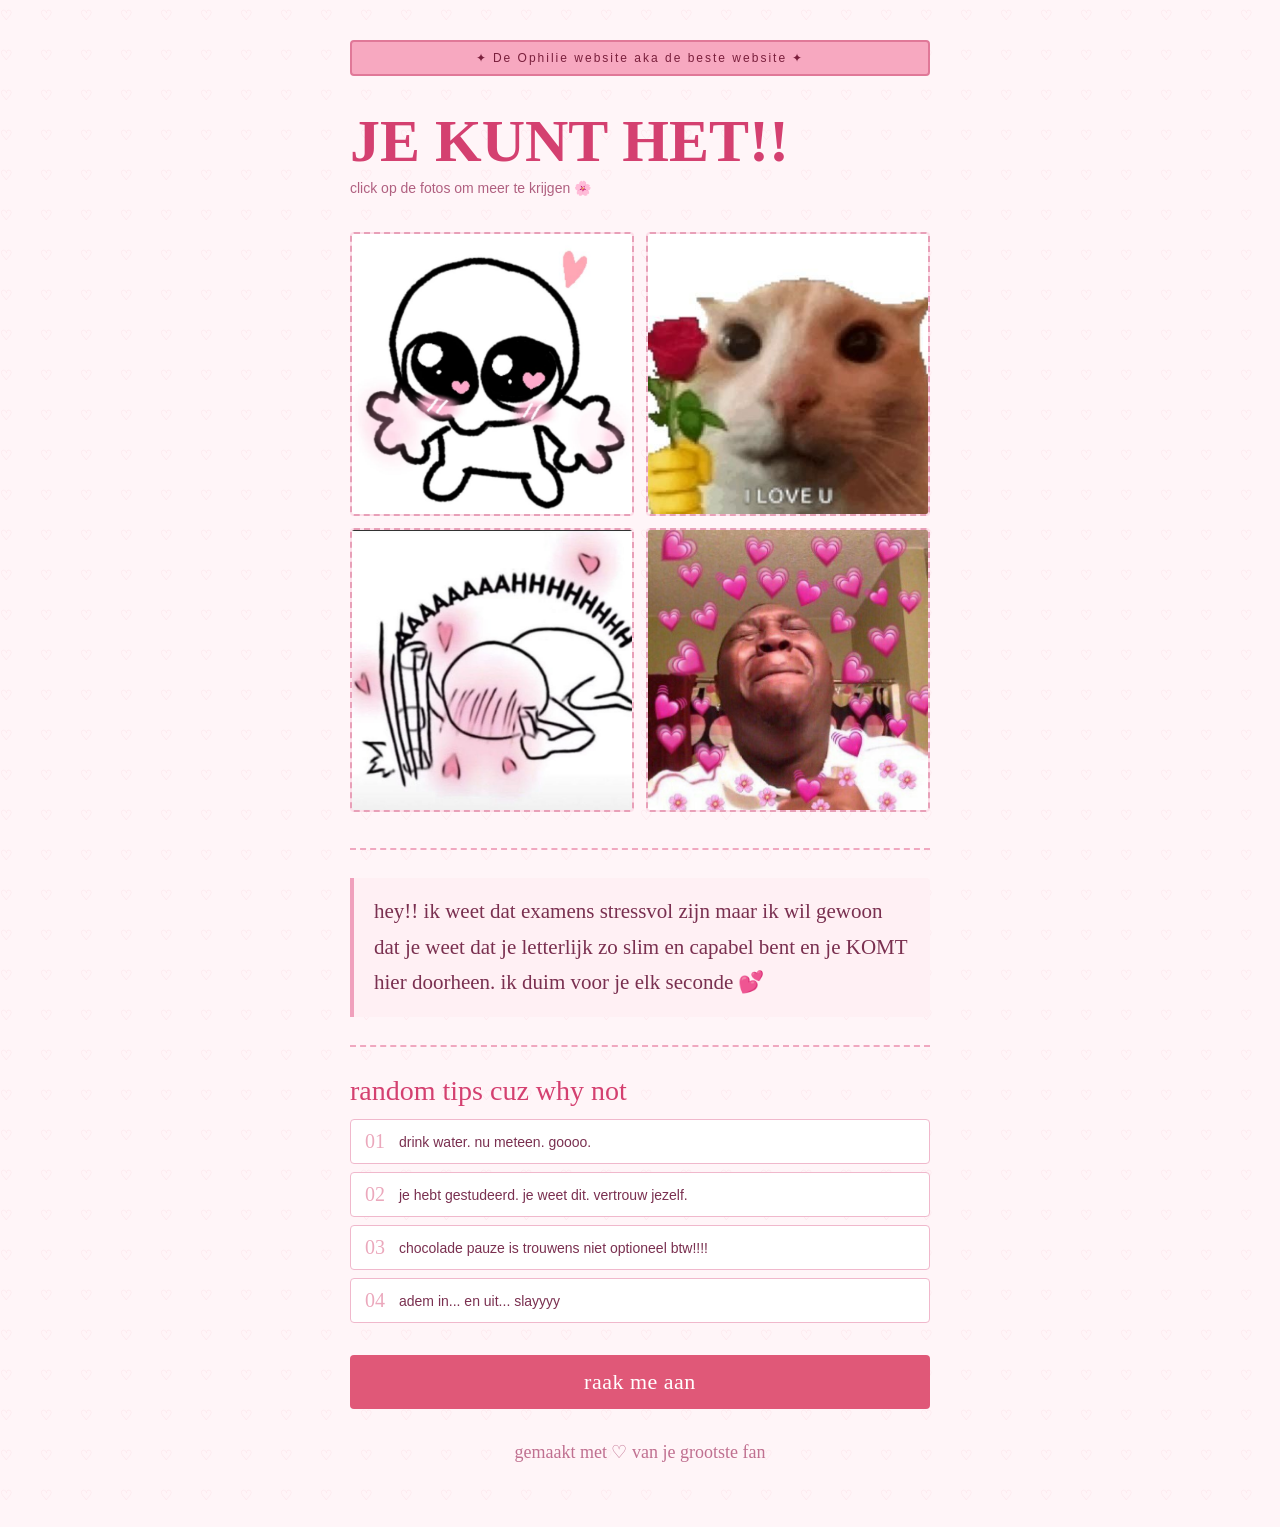
<file: index.html>
<!DOCTYPE html>
<html lang="en">
<head>
    <meta charset="UTF-8">
    <meta name="viewport" content="width=device-width, initial-scale=1.0">
    <title>JE KUNT HET</title>
    <link rel="stylesheet" href="css/styles.css">
</head>
<body>
    <div class="wrapper">

    <div class="banner">✦ De Ophilie website aka de beste website ✦</div>

    <h1>JE KUNT HET!!</h1>
    <p class="lijn">click op de fotos om meer te krijgen 🌸</p>

<div class="foto-grid">
  <a href="img1.html" class="foto-slot">
    <img src="op_img1.jpg" alt="photo 1">
  </a>
  <a href="img2.html" class="foto-slot">
    <img src="op_img2.jpg" alt="photo 2">
  </a>
  <a href="img3.html" class="foto-slot">
    <img src="op_img3.jpg" alt="photo 3">
  </a>
  <a href="img4.html" class="foto-slot">
    <img src="op_img4.jpg" alt="photo 4">
  </a>
</div>

    <hr class="tussenLijn">

    <p class="message">
      hey!! ik weet dat examens stressvol zijn maar ik wil gewoon dat je weet
      dat je letterlijk zo slim en capabel bent en je KOMT hier doorheen.
      ik duim voor je elk seconde 💕
    </p>

    <hr class="tussenLijn">

    <p class="tips-header">random tips cuz why not</p>
    <ul class="tips">
        <li><span class="num">01</span> drink water. nu meteen. goooo.</li>
        <li><span class="num">02</span> je hebt gestudeerd. je weet dit. vertrouw jezelf.</li>
        <li><span class="num">03</span> chocolade pauze is trouwens niet optioneel btw!!!!</li>
        <li><span class="num">04</span> adem in... en uit... slayyyy</li>
    </ul>

    <button class="btn" onclick="launchConfetti()">raak me aan</button>

    <p class="footer-note">gemaakt met ♡ van je grootste fan</p>

  </div>
  <script src="js/index.js"></script>
</body>
</html>
</file>
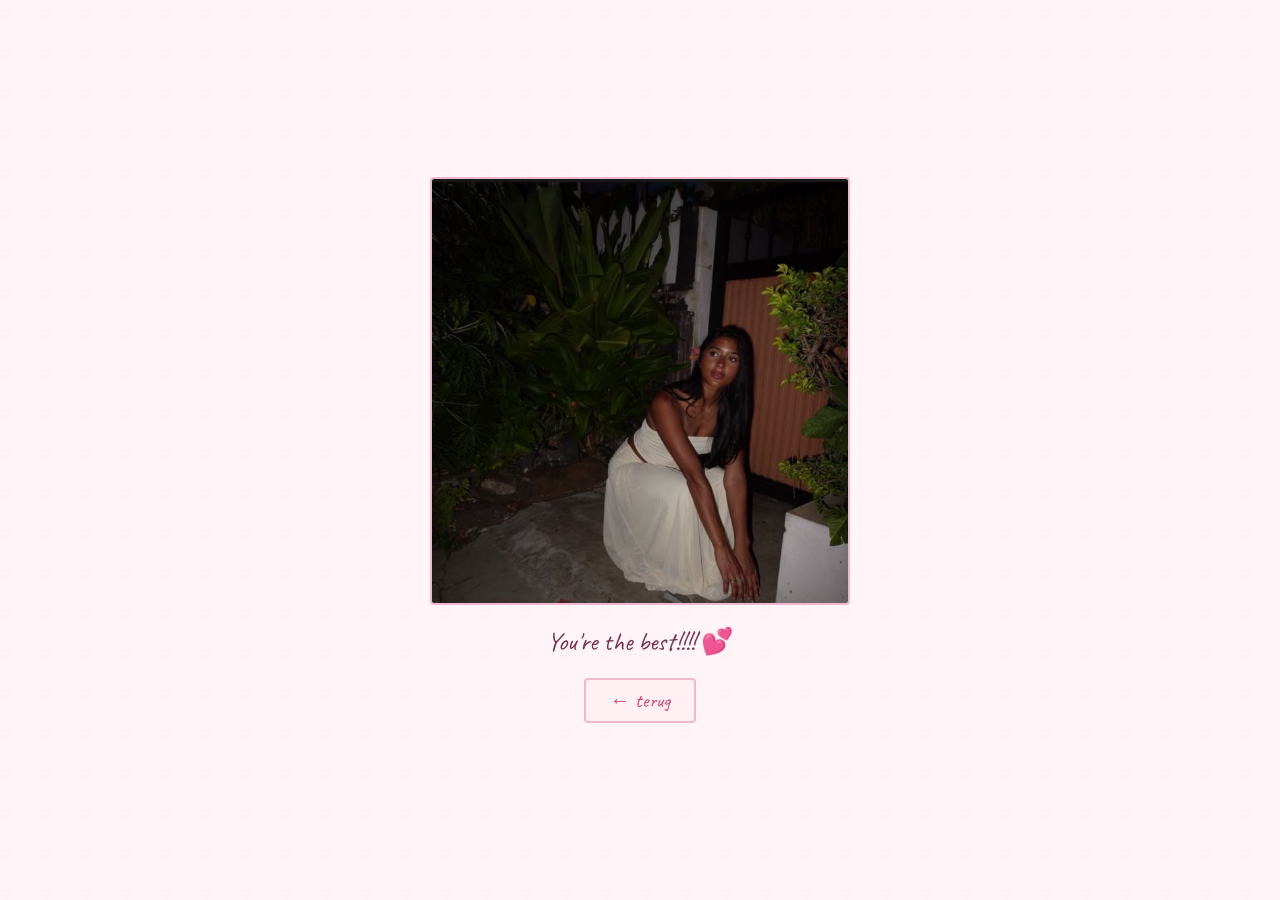
<file: img1.html>
<!DOCTYPE html>
<html lang="en">
<head>
  <meta charset="UTF-8"/>
  <meta name="viewport" content="width=device-width, initial-scale=1.0"/>
  <title>♡</title>
  <link href="https://fonts.googleapis.com/css2?family=Caveat:wght@400;700&display=swap" rel="stylesheet"/>
  <link rel="stylesheet" href="css/foto.css"/>
</head>
<body>
  <div class="container">
    <img src="op_img5.png" alt="foto 1"/>
    <p>You're the best!!!! 💕</p>
    <a href="index.html" class="back-btn">← terug</a>
  </div>
</body>
</html>
</file>
<file: css/styles.css>
html {
  height: 100%;
}
* {
  margin: 0;
  padding: 0;
  box-sizing: border-box;
}

body {
  background-color: #fff5f8;
  font-family: 'DM Sans', sans-serif;
  color: #3a2030;
  min-height: 100%;
  position: relative;
}


body {
  background-color: #fff5f8;
  background-image: url("data:image/svg+xml,%3Csvg xmlns='http://www.w3.org/2000/svg' width='40' height='40'%3E%3Ctext y='20' font-size='14' fill='%23f5c2d0' opacity='0.5'%3E%E2%99%A1%3C/text%3E%3C/svg%3E");
  background-repeat: repeat;
  font-family: 'DM Sans', sans-serif;
  color: #3a2030;
  position: relative;
}

.wrapper {
  position: relative;
  z-index: 1;
  max-width: 620px;
  margin: 0 auto;
  padding: 40px 20px 64px;
}

.banner {
  background: #f7a8c0;
  border: 2px solid #e07898;
  border-radius: 4px;
  text-align: center;
  padding: 9px 0;
  font-size: 12px;
  letter-spacing: 2px;
  color: #7a1f3c;
  font-weight: 500;
  margin-bottom: 32px;
}


h1 {
  font-family: 'Caveat', cursive;
  font-size: 60px;
  font-weight: 700;
  color: #d44070;
  line-height: 1.1;
  margin-bottom: 6px;
}

.lijn {
  font-size: 14px;
  color: #b06080;
  margin-bottom: 36px;
}

.foto-grid {
  display: grid;
  grid-template-columns: 1fr 1fr;
  gap: 12px;
  margin-bottom: 36px;
}

.foto-slot {
    display: block;
    text-decoration: none;
  background: #fde0ea;
  border: 2px dashed #e8a0b8;
  border-radius: 4px;
  aspect-ratio: 1 / 1;
  display: flex;
  flex-direction: column;
  align-items: center;
  justify-content: center;
  cursor: pointer;
  overflow: hidden;
  position: relative;
  transition: background 0.2s;
}

.foto-slot:hover {
  background: #fbc8d8;
}

.foto-slot input[type="file"] {
  display: none;
}

.foto-slot .plus {
  font-size: 30px;
  color: #d46080;
  line-height: 1;
}

.foto-slot .hint {
  font-family: 'Caveat', cursive;
  font-size: 16px;
  color: #c05070;
  margin-top: 6px;
}

.foto-slot img {
  position: absolute;
  inset: 0;
  width: 100%;
  height: 100%;
  object-fit: cover;
}

.tussenLijn {
  border: none;
  border-top: 2px dashed #f0a8c0;
  margin: 28px 0;
}

.message {
  font-family: 'Caveat', cursive;
  font-size: 21px;
  line-height: 1.7;
  color: #7a3050;
  background: #fff0f4;
  border-left: 4px solid #f0a0bc;
  padding: 16px 20px;
  border-radius: 0 4px 4px 0;
}

.tips-header {
  font-family: 'Caveat', cursive;
  font-size: 28px;
  color: #d44070;
  margin-bottom: 12px;
}

.tips {
  list-style: none;
  display: flex;
  flex-direction: column;
  gap: 8px;
  margin-bottom: 32px;
}

.tips li {
  background: #ffffff;
  border: 1.5px solid #f0b8cc;
  border-radius: 4px;
  padding: 10px 14px;
  font-size: 14px;
  color: #7a3050;
  display: flex;
  align-items: center;
  gap: 12px;
}

.tips li .num {
  font-family: 'Caveat', cursive;
  font-size: 20px;
  color: #eba8bc;
  min-width: 22px;
}

.btn {
  display: block;
  width: 100%;
  background: #e05878;
  color: #ffffff;
  border: none;
  border-radius: 4px;
  padding: 14px;
  font-family: 'Caveat', cursive;
  font-size: 22px;
  cursor: pointer;
  letter-spacing: 0.5px;
  transition: background 0.15s, transform 0.1s;
  margin-bottom: 32px;
}

.btn:hover {
  background: #c83f60;
}

.btn:active {
  transform: scale(0.98);
}

.footer-note {
  font-family: 'Caveat', cursive;
  font-size: 18px;
  color: #c07090;
  text-align: center;
}

.confetti-dot {
  position: fixed;
  pointer-events: none;
  z-index: 999;
  animation: fall 3.2s ease-out forwards;
  background: none;
}

@keyframes fall {
  0% {
    transform: translateY(-10px) rotate(0deg);
    opacity: 1;
  }
  100% {
    transform: translateY(100vh) rotate(400deg);
    opacity: 0;
  }
}
</file>
<file: css/foto.css>
* {
  margin: 0;
  padding: 0;
  box-sizing: border-box;
}

body {
  background-color: #fff5f8;
  background-image: url("data:image/svg+xml,%3Csvg xmlns='http://www.w3.org/2000/svg' width='40' height='40'%3E%3Ctext y='20' font-size='14' fill='%23f5c2d0' opacity='0.5'%3E%E2%99%A1%3C/text%3E%3C/svg%3E");
  background-repeat: repeat;
  min-height: 100vh;
  display: flex;
  align-items: center;
  justify-content: center;
}

.container {
  display: flex;
  flex-direction: column;
  align-items: center;
  gap: 20px;
  padding: 40px 20px;
}

.container img {
  width: 100%;
  max-width: 420px;
  border-radius: 4px;
  border: 2px solid #f0b8cc;
}

.container p {
  font-family: 'Caveat', cursive;
  font-size: 26px;
  color: #7a3050;
  text-align: center;
}

.back-btn {
  font-family: 'Caveat', cursive;
  font-size: 20px;
  color: #d44070;
  text-decoration: none;
  border: 2px solid #f0b8cc;
  border-radius: 4px;
  padding: 8px 24px;
  background: #fff0f4;
  transition: background 0.15s;
}

.back-btn:hover {
  background: #fde0ea;
}
</file>
